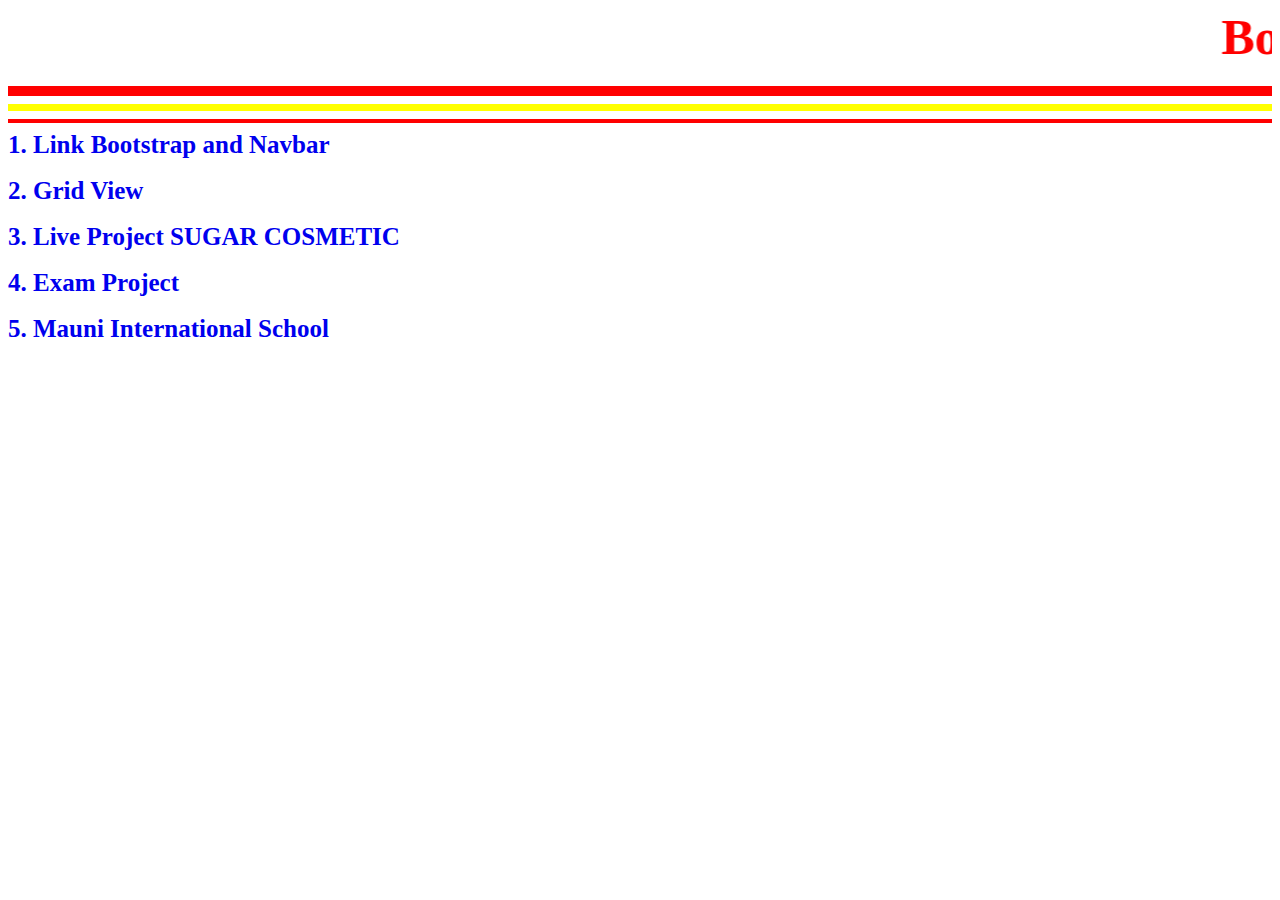
<file: index.html>
<!DOCTYPE html>
<html lang="en">
<head>
    <meta charset="UTF-8">
    <meta http-equiv="X-UA-Compatible" content="IE=edge">
    <meta name="viewport" content="width=device-width, initial-scale=1.0">
    <title>Bootstrap Assignments</title>
    <link rel="stylesheet" href="index.css">
    <link rel="shortcut icon" href="favicon.ico" type="image/x-icon">
</head>
<body>
    <span><marquee>
        Bootstrap Assignments
    </marquee></span>
    <hr size="10px" color="red">
    <hr size="7px" color="yellow">
    <hr size="4px" color="red">
    <a href="./Navbar/index.html" target="_blank">1. Link Bootstrap and Navbar</a><br><br>

    <a href="./Grid_View/index.html" target="_blank">2. Grid View</a><br><br>

    <a href="./Live_Project/index.html" target="_blank">3. Live Project SUGAR COSMETIC</a><br><br>

    <a href="./Exam_Project/index.html" target="_blank">4. Exam Project</a><br><br>

    <a href="./Mauni_International_School/index.html" target="_blank">5. Mauni International School</a><br><br>

</body>
</html>
</file>
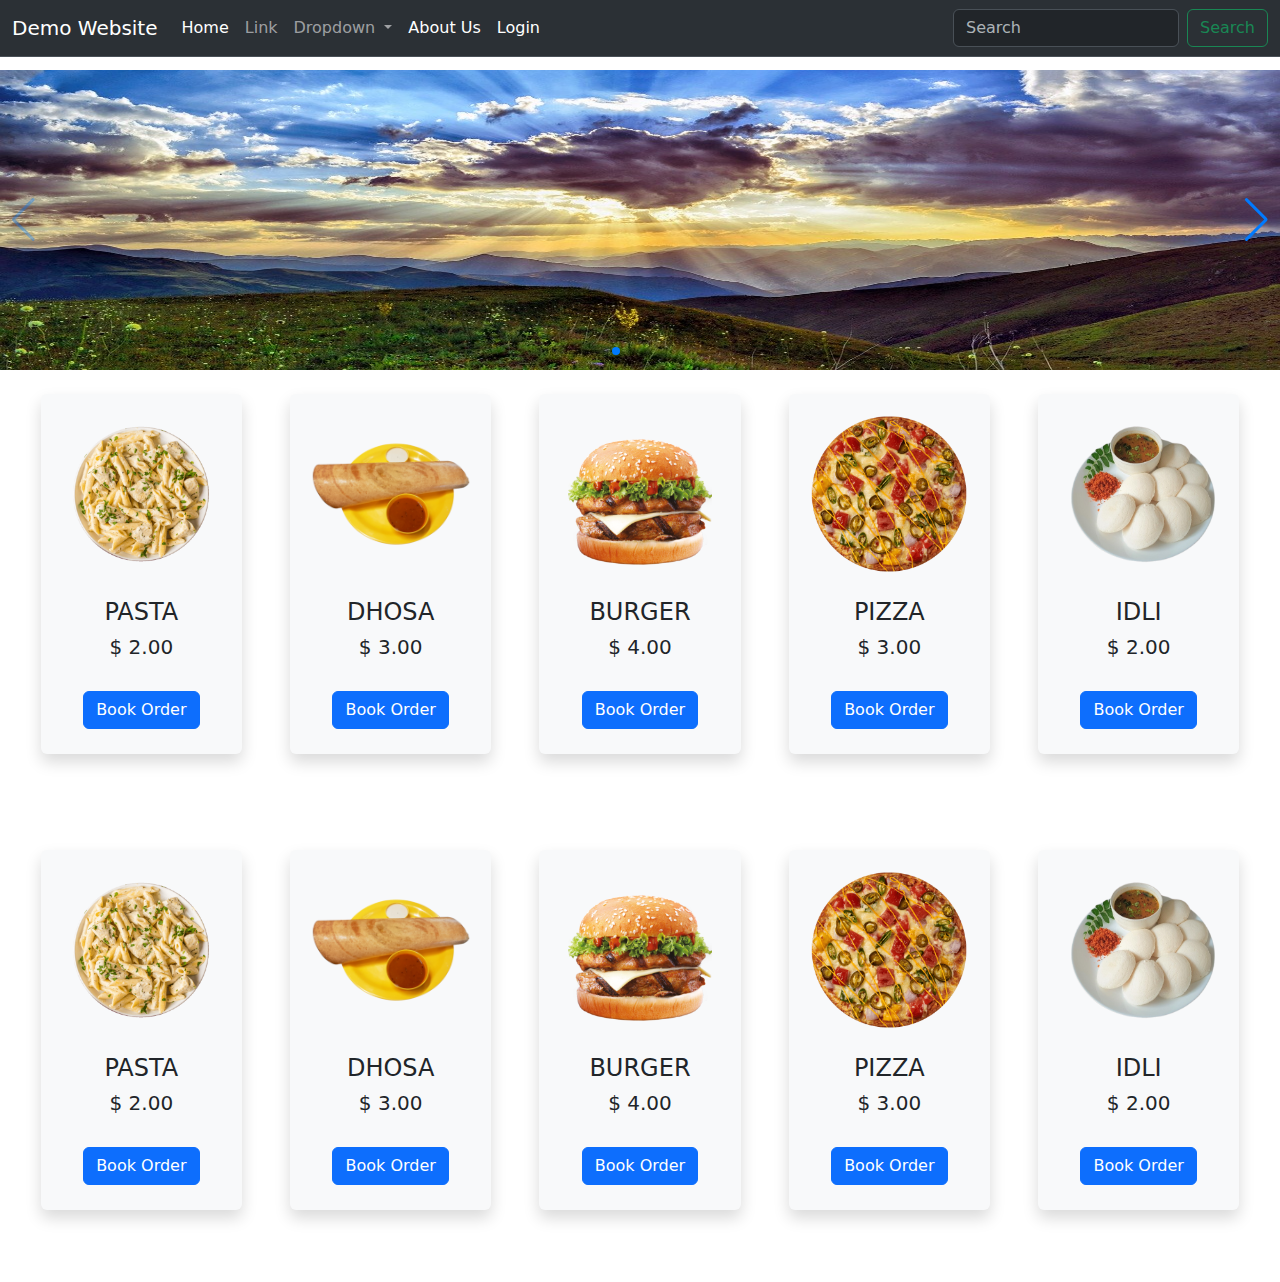
<file: Grid_View/index.html>
<!DOCTYPE html>
<html lang="en">
<head>
    <meta charset="UTF-8">
    <meta http-equiv="X-UA-Compatible" content="IE=edge">
    <meta name="viewport" content="width=device-width, initial-scale=1.0">
    <title>Grid View</title>

    <link rel="stylesheet" href="https://cdn.jsdelivr.net/npm/swiper@11/swiper-bundle.min.css" />

    <link rel="stylesheet" href="https://cdn.jsdelivr.net/npm/bootstrap@5.3.3/dist/css/bootstrap.min.css">

    <script src="https://cdn.jsdelivr.net/npm/bootstrap@5.3.3/dist/js/bootstrap.bundle.min.js"></script>

    <style>
        #bgimg{
            width: 100%;
            height: 300px;
        }

        #box{
            height: 360px;
            border-radius: 5px;
            transition-duration: 0.5s;
        }

        #box:hover{
            transform: translateY(-5px);
            box-shadow: rgba(50, 50, 93, 0.25) 0px 50px 100px -20px, rgba(0, 0, 0, 0.3) 0px 30px 60px -30px, rgba(10, 37, 64, 0.35) 0px -2px 6px 0px inset;
        }

        #imgbox{
            height: 160px;
            margin-top: 20px;
            transition-duration: 0.5s;
        }


        #imgbox:hover{
            transform: scale(1.09);
        }

        #nav1{
          position: absolute;
          position: fixed;
          z-index: 3;
          width: 100%;
          top: 0px;
        }

        #swip{
          margin-top: 70px;
        }
    </style>
</head>
<body>
    <nav id="nav1" class="navbar navbar-expand-lg bg-body-tertiary navbar bg-dark border-bottom border-body" data-bs-theme="dark">
        <div class="container-fluid">
          <a class="navbar-brand" href="#">Demo Website</a>
          <button class="navbar-toggler" type="button" data-bs-toggle="collapse" data-bs-target="#navbarSupportedContent" aria-controls="navbarSupportedContent" aria-expanded="false" aria-label="Toggle navigation">
            <span class="navbar-toggler-icon"></span>
          </button>
          <div class="collapse navbar-collapse" id="navbarSupportedContent">
            <ul class="navbar-nav me-auto mb-2 mb-lg-0">
              <li class="nav-item">
                <a class="nav-link active" aria-current="page" href="#">Home</a>
              </li>
              <li class="nav-item">
                <a class="nav-link" href="#">Link</a>
              </li>
              <li class="nav-item dropdown">
                <a class="nav-link dropdown-toggle" href="#" role="button" data-bs-toggle="dropdown" aria-expanded="false">
                  Dropdown
                </a>
                <ul class="dropdown-menu">
                  <li><a class="dropdown-item" href="#">Action</a></li>
                  <li><a class="dropdown-item" href="#">Another action</a></li>
                  <li><hr class="dropdown-divider"></li>
                  <li><a class="dropdown-item" href="#">Something else here</a></li>
                </ul>
              </li>
              <li class="nav-item">
                <a class="nav-link active" aria-current="page" href="#">About Us</a>
              </li>
              <li class="nav-item">
                <a class="nav-link active" aria-current="page" href="#">Login</a>
              </li>
            </ul>
            <form class="d-flex" role="search">
              <input class="form-control me-2" type="search" placeholder="Search" aria-label="Search">
              <button class="btn btn-outline-success" type="submit">Search</button>
            </form>
          </div>
        </div>
      </nav>

      <div id="swip" class="swiper mySwiper">
        <div class="swiper-wrapper">
          <div class="swiper-slide"><img id="bgimg" src="nature.jpg" alt="Image Loading.....!" class="img-fluid"></div>
          <div class="swiper-slide"><img id="bgimg" src="good-nature-homepage-hero_2-scaled.jpg" alt="Image Loading.....!" class="img-fluid"></div>
          <div class="swiper-slide"><img id="bgimg" src="lake-1679708_1920.jpg" alt="Image Loading.....!" class="img-fluid"></div>
          <div class="swiper-slide"><img id="bgimg" src="mountain.jpeg" alt="Image Loading.....!" class="img-fluid"></img></div>

        </div>
        <div class="swiper-button-next"></div>
        <div class="swiper-button-prev"></div>
        <div class="swiper-pagination"></div>
      </div>

      <div class="container-fluid">
        <div class="row gap-5 m-4 justify-content-center">
            <div id="box" class="col-lg-2 col-md-4 col-sm-6 text-center shadow mb-5 bg-body-tertiary rounded">
                <img id="imgbox" src="64be4dce089aca2670712bff_pasta.png" alt="Image Loading...!" class="img-fluid">
                <br><br>
                <h4>PASTA</h4>
                <h5>$ 2.00</h5>
                <br>
                <button class="btn btn-primary">Book Order</button>
            </div>

            <div id="box" class="col-lg-2 col-md-4 col-sm-6 text-center shadow mb-5 bg-body-tertiary rounded">
                <img id="imgbox" src="dhosa.png" alt="Image Loading...!" class="img-fluid">
                <br><br>
                <h4>DHOSA</h4>
                <h5>$ 3.00</h5>
                <br>
                <button class="btn btn-primary">Book Order</button>
            </div>

            <div id="box" class="col-lg-2 col-md-4 col-sm-6 text-center shadow mb-5 bg-body-tertiary rounded">
                <img id="imgbox" src="DB_Burger_Image.png" alt="Image Loading...!" class="img-fluid">
                <br><br>
                <h4>BURGER</h4>
                <h5>$ 4.00</h5>
                <br>
                <button class="btn btn-primary">Book Order</button>
            </div>

            <div id="box" class="col-lg-2 col-md-4 col-sm-6 text-center shadow mb-5 bg-body-tertiary rounded">
                <img id="imgbox" src="Home-Banner-Pizza.png" alt="Image Loading...!" class="img-fluid">
                <br><br>
                <h4>PIZZA</h4>
                <h5>$ 3.00</h5>
                <br>
                <button class="btn btn-primary">Book Order</button>         
            </div>

            <div id="box" class="col-lg-2 col-md-4 col-sm-6 text-center shadow mb-5 bg-body-tertiary rounded">
                <img id="imgbox" src="idli.png" alt="Image Loading...!" class="img-fluid">
                <br><br>
                <h4>IDLI</h4>
                <h5>$ 2.00</h5>
                <br>
                <button class="btn btn-primary">Book Order</button>
            </div>

            <div id="box" class="col-lg-2 col-md-4 col-sm-6 text-center shadow mb-5 bg-body-tertiary rounded">
                <img id="imgbox" src="64be4dce089aca2670712bff_pasta.png" alt="Image Loading...!" class="img-fluid">
                <br><br>
                <h4>PASTA</h4>
                <h5>$ 2.00</h5>
                <br>
                <button class="btn btn-primary">Book Order</button>
            </div>

            <div id="box" class="col-lg-2 col-md-4 col-sm-6 text-center shadow mb-5 bg-body-tertiary rounded">
                <img id="imgbox" src="dhosa.png" alt="Image Loading...!" class="img-fluid">
                <br><br>
                <h4>DHOSA</h4>
                <h5>$ 3.00</h5>
                <br>
                <button class="btn btn-primary">Book Order</button>
            </div>

            <div id="box" class="col-lg-2 col-md-4 col-sm-6 text-center shadow mb-5 bg-body-tertiary rounded">
                <img id="imgbox" src="DB_Burger_Image.png" alt="Image Loading...!" class="img-fluid">
                <br><br>
                <h4>BURGER</h4>
                <h5>$ 4.00</h5>
                <br>
                <button class="btn btn-primary">Book Order</button>
            </div>

            <div id="box" class="col-lg-2 col-md-4 col-sm-6 text-center shadow mb-5 bg-body-tertiary rounded">
                <img id="imgbox" src="Home-Banner-Pizza.png" alt="Image Loading...!" class="img-fluid">
                <br><br>
                <h4>PIZZA</h4>
                <h5>$ 3.00</h5>
                <br>
                <button class="btn btn-primary">Book Order</button>         
            </div>

            <div id="box" class="col-lg-2 col-md-4 col-sm-6 text-center shadow mb-5 bg-body-tertiary rounded">
                <img id="imgbox" src="idli.png" alt="Image Loading...!" class="img-fluid">
                <br><br>
                <h4>IDLI</h4>
                <h5>$ 2.00</h5>
                <br>
                <button class="btn btn-primary">Book Order</button>
            </div>
        </div>
      </div>
</body>
<script src="https://cdn.jsdelivr.net/npm/swiper@11/swiper-bundle.min.js"></script>

<script>
    var swiper = new Swiper(".mySwiper", {
      spaceBetween: 30,
      centeredSlides: true,
      autoplay: {
        delay: 2500,
        disableOnInteraction: false,
      },
      pagination: {
        el: ".swiper-pagination",
        clickable: true,
      },
      navigation: {
        nextEl: ".swiper-button-next",
        prevEl: ".swiper-button-prev",
      },
    });
  </script>
</html>
</file>
<file: index.css>
span{
    font-size: 50px;
    color: red;
    font-weight: bold;
}

a{
    font-weight: bold;
    font-size: 25px;
    text-decoration: none;
}
</file>
